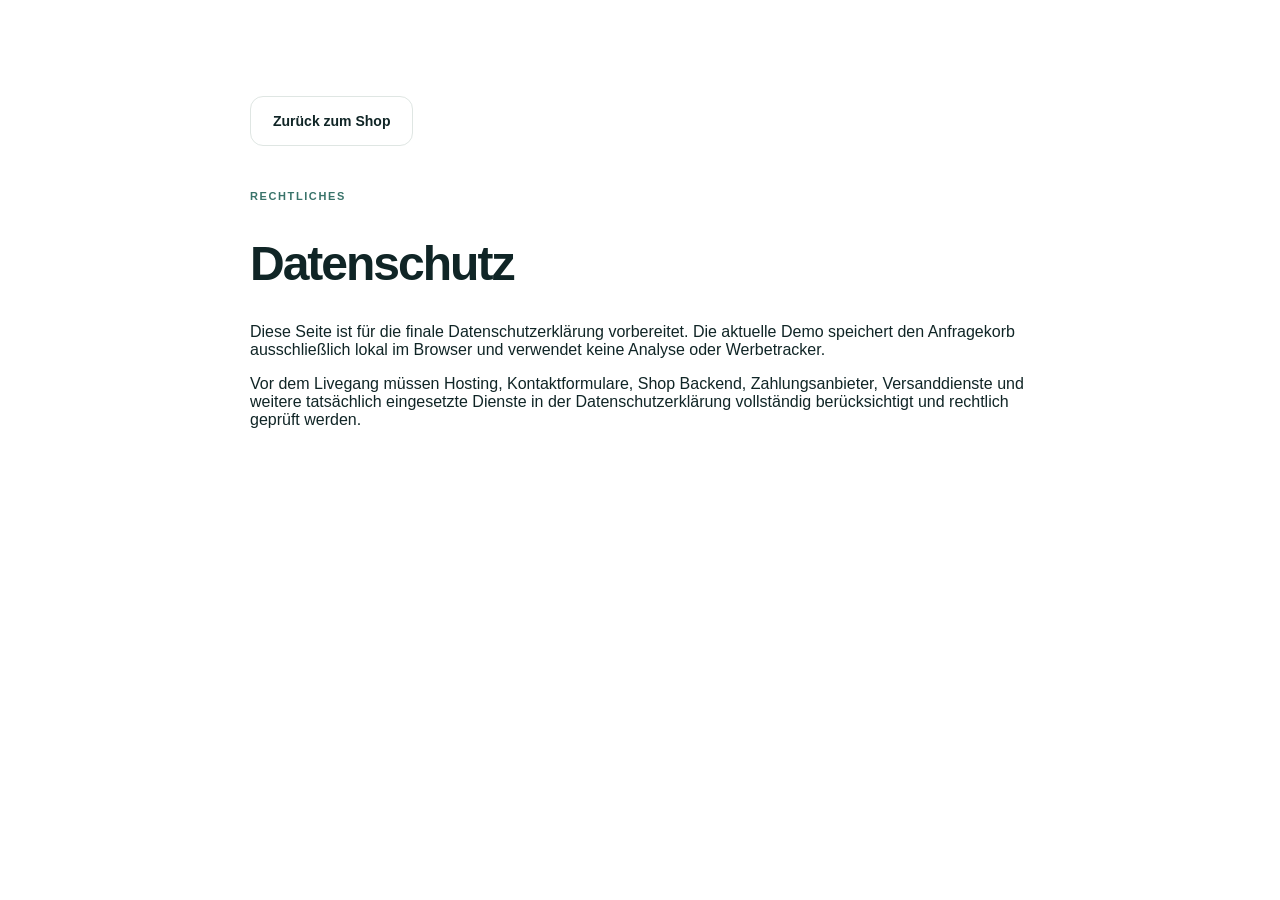
<file: datenschutz.html>
<!doctype html><html lang="de"><head><meta charset="utf-8"><meta name="viewport" content="width=device-width,initial-scale=1"><title>Datenschutz | Perfect Solution GmbH</title><link rel="stylesheet" href="styles.css"></head><body><main class="section"><div class="container" style="max-width:780px"><a href="index.html" class="button secondary">Zurück zum Shop</a><div style="margin-top:40px"><span class="eyebrow">Rechtliches</span><h1 style="font-family:Manrope,sans-serif;font-size:48px;letter-spacing:-2px">Datenschutz</h1><p>Diese Seite ist für die finale Datenschutzerklärung vorbereitet. Die aktuelle Demo speichert den Anfragekorb ausschließlich lokal im Browser und verwendet keine Analyse oder Werbetracker.</p><p>Vor dem Livegang müssen Hosting, Kontaktformulare, Shop Backend, Zahlungsanbieter, Versanddienste und weitere tatsächlich eingesetzte Dienste in der Datenschutzerklärung vollständig berücksichtigt und rechtlich geprüft werden.</p></div></div></main></body></html>
</file>
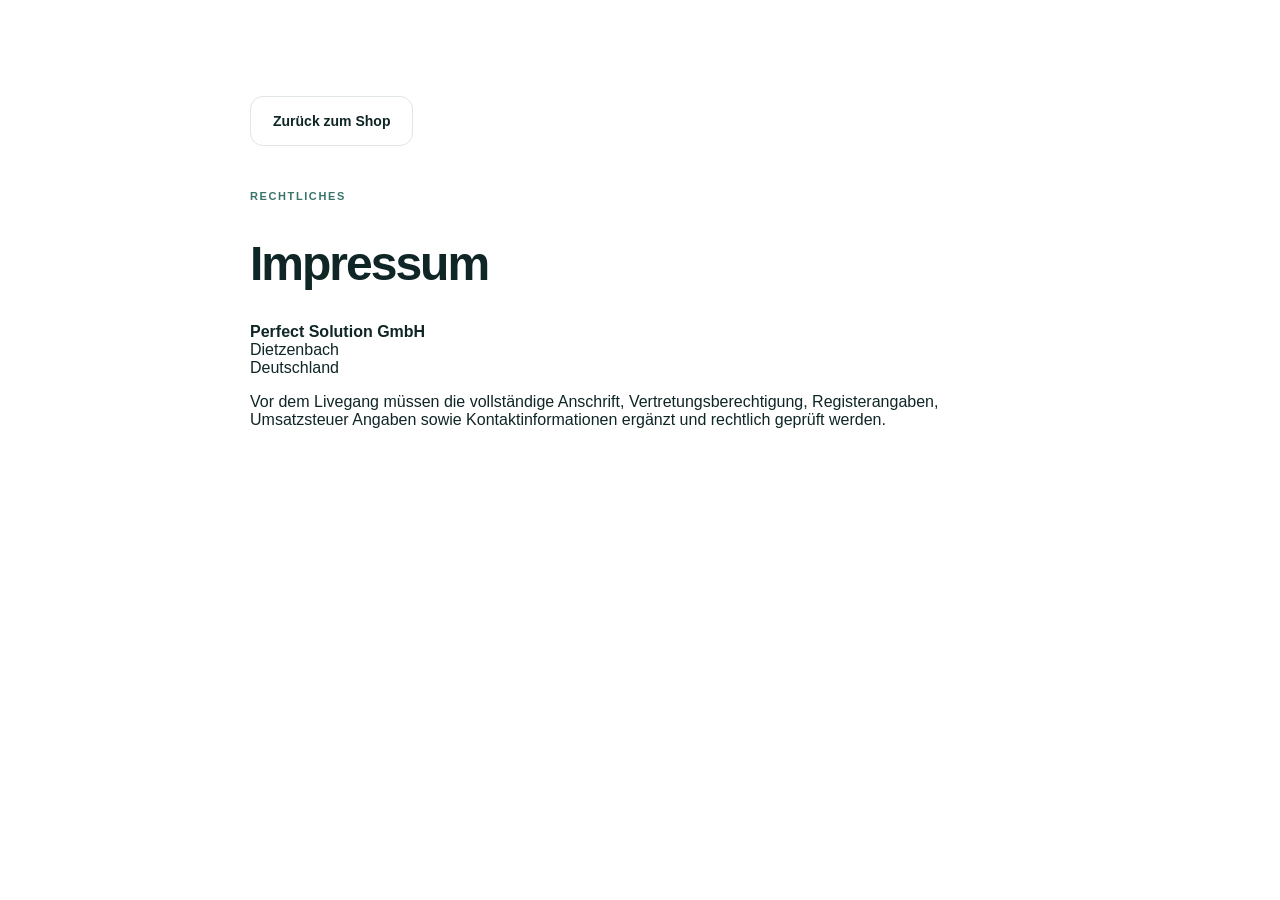
<file: impressum.html>
<!doctype html><html lang="de"><head><meta charset="utf-8"><meta name="viewport" content="width=device-width,initial-scale=1"><title>Impressum | Perfect Solution GmbH</title><link rel="stylesheet" href="styles.css"></head><body><main class="section"><div class="container" style="max-width:780px"><a href="index.html" class="button secondary">Zurück zum Shop</a><div style="margin-top:40px"><span class="eyebrow">Rechtliches</span><h1 style="font-family:Manrope,sans-serif;font-size:48px;letter-spacing:-2px">Impressum</h1><p><strong>Perfect Solution GmbH</strong><br>Dietzenbach<br>Deutschland</p><p>Vor dem Livegang müssen die vollständige Anschrift, Vertretungsberechtigung, Registerangaben, Umsatzsteuer Angaben sowie Kontaktinformationen ergänzt und rechtlich geprüft werden.</p></div></div></main></body></html>
</file>
<file: styles.css>
:root{
  --ink:#102526;
  --muted:#627374;
  --paper:#f5f7f4;
  --white:#fff;
  --brand:#0b4b49;
  --brand-dark:#073a39;
  --brand-soft:#dfeee8;
  --accent:#d7ff4f;
  --line:#dfe6e3;
  --radius:24px;
  --shadow:0 22px 60px rgba(16,37,38,.12);
}
*{box-sizing:border-box}
html{scroll-behavior:smooth}
body{margin:0;background:var(--white);color:var(--ink);font-family:"DM Sans",sans-serif;-webkit-font-smoothing:antialiased}
body.locked{overflow:hidden}
img{display:block;width:100%}
button,input{font:inherit}
button,a{color:inherit}
a{text-decoration:none}
button{cursor:pointer}
.container{width:min(1180px,calc(100% - 40px));margin:0 auto}
.topbar{background:var(--brand-dark);color:#eaf4f1;font-size:13px}
.topbar-inner{min-height:38px;display:flex;align-items:center;justify-content:space-between;gap:20px}
.topbar-copy{display:flex;align-items:center;gap:28px}
.topbar-copy span,.topbar-link{display:flex;align-items:center;gap:7px}
.topbar svg{width:15px;height:15px}
.topbar-link{font-weight:700;color:var(--accent)}
.site-header{position:sticky;top:0;z-index:40;background:rgba(255,255,255,.96);backdrop-filter:blur(18px);box-shadow:0 1px 0 rgba(16,37,38,.08)}
.header-main{height:90px;display:grid;grid-template-columns:230px 1fr auto;align-items:center;gap:26px}
.brand{display:inline-flex;align-items:center;gap:11px;width:max-content}
.brand-mark{width:44px;height:44px;position:relative;display:grid;place-items:center}
.brand-bubble{position:absolute;border-radius:999px;background:var(--brand)}
.brand-bubble.one{width:25px;height:25px;left:0;bottom:5px}
.brand-bubble.two{width:18px;height:18px;right:2px;bottom:8px;background:#21a188}
.brand-bubble.three{width:12px;height:12px;right:7px;top:2px;background:var(--accent)}
.brand-spark{position:relative;color:#fff;font-size:14px;font-weight:800}
.brand-copy{display:flex;flex-direction:column;line-height:1}
.brand-copy strong{font-family:"Manrope",sans-serif;font-size:18px;letter-spacing:-.6px}
.brand-copy small{font-size:8px;letter-spacing:2px;margin-top:7px;color:var(--muted);font-weight:800}
.search{height:48px;display:grid;grid-template-columns:20px 1fr auto;align-items:center;gap:12px;background:var(--paper);border:1px solid var(--line);border-radius:14px;padding-left:15px;transition:.2s ease}
.search:focus-within{background:#fff;border-color:#9cc8bb;box-shadow:0 0 0 4px rgba(11,75,73,.08)}
.search svg{width:18px;color:#758687}
.search input{border:0;outline:0;background:transparent;min-width:0;color:var(--ink)}
.search input::placeholder{color:#839190}
.search button{height:36px;border:0;border-radius:10px;background:var(--brand);color:white;padding:0 18px;margin-right:5px;font-weight:700}
.header-actions{display:flex;align-items:center;gap:7px}
.icon-action{position:relative;border:0;background:transparent;display:grid;place-items:center;gap:3px;min-width:58px;padding:7px 8px;color:var(--ink)}
.icon-action svg{width:21px;height:21px}
.icon-action span{font-size:11px;font-weight:600}
.cart-action strong{position:absolute;top:1px;right:3px;width:18px;height:18px;display:grid;place-items:center;border-radius:50%;font-size:9px;background:var(--accent);color:#14312c}
.menu-button{display:none;border:0;background:var(--paper);border-radius:12px;width:44px;height:44px}
.main-nav{border-top:1px solid var(--line);position:relative}
.nav-inner{min-height:49px;display:flex;align-items:center;gap:30px;font-size:14px;font-weight:650}
.nav-inner>a{position:relative}
.nav-inner>a:after{content:"";position:absolute;left:0;right:100%;bottom:-15px;height:2px;background:var(--brand);transition:.2s ease}
.nav-inner>a:hover:after{right:0}
.category-trigger{height:35px;border:0;border-radius:10px;background:var(--brand);color:#fff;padding:0 14px;display:flex;align-items:center;gap:8px;font-weight:700}
.category-trigger svg{width:16px}
.offer-link{margin-left:auto;color:#0e7d68;display:flex;align-items:center;gap:6px}
.offer-link svg{width:17px}
.category-panel{position:absolute;left:0;right:0;top:49px;background:#fff;border-top:1px solid var(--line);box-shadow:0 18px 35px rgba(13,45,43,.12);padding:24px 0;opacity:0;visibility:hidden;transform:translateY(-8px);transition:.2s ease}
.category-panel.open{opacity:1;visibility:visible;transform:none}
.category-panel-grid{display:grid;grid-template-columns:repeat(4,1fr);gap:10px}
.category-panel button{border:1px solid var(--line);background:#fff;border-radius:16px;padding:17px;display:flex;align-items:center;gap:12px;text-align:left;font-weight:700}
.category-panel button:hover{background:var(--paper);border-color:#b6cdc6}
.category-panel svg{width:20px;color:var(--brand)}
.hero{background:linear-gradient(135deg,#f1f7f4 0%,#fbfcfa 48%,#eef5ee 100%);overflow:hidden}
.hero-grid{min-height:620px;display:grid;grid-template-columns:.95fr 1.05fr;align-items:center;gap:66px;padding:64px 0}
.eyebrow{display:inline-flex;align-items:center;gap:7px;text-transform:uppercase;letter-spacing:1.6px;font-size:11px;font-weight:800;color:#39736a}
.eyebrow svg{width:15px;height:15px}
.eyebrow.light{color:#b8e1d7}
.hero h1,.section h2,.business-card h2,.contact-section h2{font-family:"Manrope",sans-serif}
.hero h1{font-size:clamp(42px,5vw,66px);line-height:1.02;letter-spacing:-2.8px;margin:16px 0 22px;max-width:650px}
.hero h1 span{color:var(--brand)}
.hero-copy>p{font-size:18px;line-height:1.7;color:var(--muted);max-width:620px}
.hero-actions{display:flex;align-items:center;gap:12px;margin:32px 0}
.button{display:inline-flex;align-items:center;justify-content:center;gap:10px;min-height:50px;padding:0 22px;border:0;border-radius:13px;font-weight:800;font-size:14px;transition:.2s ease}
.button:hover{transform:translateY(-2px)}
.button svg{width:18px}
.button.primary{background:var(--brand);color:#fff;box-shadow:0 12px 22px rgba(11,75,73,.18)}
.button.primary:hover{background:var(--brand-dark)}
.button.secondary{background:#fff;border:1px solid var(--line)}
.button.dark{background:var(--ink);color:#fff}
.button.full{width:100%}
.hero-trust{display:flex;flex-wrap:wrap;gap:17px;color:#526566;font-size:13px;font-weight:650}
.hero-trust span{display:flex;align-items:center;gap:6px}
.hero-trust svg{width:16px;color:#1b8b72}
.hero-visual{position:relative;height:500px}
.hero-visual:before{content:"";position:absolute;width:420px;height:420px;border-radius:50%;background:var(--accent);right:-100px;top:-120px;filter:blur(1px);opacity:.78}
.hero-visual img{height:100%;object-fit:cover;border-radius:36px;position:relative;z-index:1;box-shadow:var(--shadow)}
.hero-card{position:absolute;z-index:2;background:rgba(255,255,255,.95);backdrop-filter:blur(12px);border:1px solid rgba(255,255,255,.75);box-shadow:0 18px 38px rgba(15,42,42,.16)}
.hero-card-one{left:-30px;bottom:28px;border-radius:18px;padding:15px 18px;display:flex;align-items:center;gap:11px}
.hero-card-one .hero-card-icon{width:42px;height:42px;border-radius:12px;display:grid;place-items:center;background:var(--brand-soft);color:var(--brand)}
.hero-card-one strong,.hero-card-one small{display:block}
.hero-card-one strong{font-size:14px}
.hero-card-one small{font-size:11px;color:var(--muted);margin-top:3px}
.hero-card-two{right:-22px;top:32px;border-radius:18px;padding:16px;width:132px}
.hero-card-two strong{display:block;font-family:"Manrope";font-size:34px;color:var(--brand)}
.hero-card-two span{font-size:11px;line-height:1.3;color:var(--muted)}
.quick-benefits{background:#fff;border-bottom:1px solid var(--line)}
.benefit-grid{display:grid;grid-template-columns:repeat(4,1fr)}
.benefit-grid article{display:flex;align-items:center;gap:13px;padding:28px 24px;border-right:1px solid var(--line)}
.benefit-grid article:first-child{padding-left:0}
.benefit-grid article:last-child{border-right:0}
.benefit-grid svg{width:23px;color:var(--brand)}
.benefit-grid strong,.benefit-grid span{display:block}
.benefit-grid strong{font-size:14px}
.benefit-grid span{font-size:11px;color:var(--muted);margin-top:4px}
.section{padding:96px 0}
.section-heading{display:flex;justify-content:space-between;align-items:end;gap:40px;margin-bottom:38px}
.section-heading h2,.advisory-copy h2,.faq-grid h2{font-size:clamp(32px,4vw,48px);letter-spacing:-2px;line-height:1.08;margin:10px 0 0}
.section-heading>p{max-width:510px;color:var(--muted);line-height:1.65;margin:0}
.categories-section{background:#fff}
.category-cards{display:grid;grid-template-columns:1.1fr .9fr .9fr;grid-template-rows:250px 250px;gap:16px}
.category-card{position:relative;border:0;border-radius:24px;overflow:hidden;padding:0;text-align:left;background:#102526;color:#fff}
.category-card.large{grid-row:span 2}
.category-card.wide{grid-column:span 2}
.category-card img{height:100%;object-fit:cover;transition:.45s ease}
.category-card:hover img{transform:scale(1.045)}
.category-overlay{position:absolute;inset:0;background:linear-gradient(180deg,rgba(7,25,25,.02) 20%,rgba(7,25,25,.78) 100%)}
.category-content{position:absolute;inset:auto 22px 22px;display:grid;grid-template-columns:1fr auto;align-items:end}
.category-content small,.category-content em{grid-column:1;font-style:normal}
.category-content small{font-size:10px;letter-spacing:1px;opacity:.7;margin-bottom:7px}
.category-content strong{font-family:"Manrope";font-size:20px;grid-column:1;letter-spacing:-.5px}
.category-content em{font-size:11px;margin-top:5px;opacity:.75}
.category-content svg{grid-column:2;grid-row:1 / span 4;width:38px;height:38px;padding:10px;border-radius:50%;background:rgba(255,255,255,.16)}
.products-section{background:var(--paper)}
.products-heading{align-items:center}
.product-controls{display:flex;align-items:center;gap:7px;flex-wrap:wrap}
.filter{border:1px solid var(--line);background:#fff;border-radius:999px;padding:9px 14px;font-size:12px;font-weight:700}
.filter.active{background:var(--brand);border-color:var(--brand);color:#fff}
.product-grid{display:grid;grid-template-columns:repeat(4,1fr);gap:16px}
.product-card{background:#fff;border:1px solid #e5ebe8;border-radius:20px;overflow:hidden;transition:.25s ease}
.product-card:hover{transform:translateY(-5px);box-shadow:0 18px 35px rgba(16,37,38,.09)}
.product-art{height:205px;background:linear-gradient(145deg,#eff5f2,#f9fbf9);display:grid;place-items:center;position:relative}
.product-art:after{content:"";position:absolute;width:110px;height:110px;border-radius:50%;background:var(--accent);opacity:.35;filter:blur(4px)}
.product-art svg{position:relative;z-index:1;width:72px;height:72px;stroke-width:1.25;color:var(--brand)}
.product-badge{position:absolute;z-index:2;top:13px;left:13px;padding:6px 9px;background:#fff;border-radius:999px;font-size:9px;font-weight:800;letter-spacing:.5px}
.product-body{padding:17px}
.product-meta{font-size:10px;text-transform:uppercase;letter-spacing:1px;color:#769087;font-weight:800}
.product-title{font-family:"Manrope";font-size:16px;line-height:1.35;margin:8px 0 7px;min-height:43px}
.product-copy{font-size:12px;color:var(--muted);line-height:1.5;min-height:36px}
.product-buy{margin-top:16px;padding-top:14px;border-top:1px solid var(--line);display:flex;align-items:center;justify-content:space-between;gap:10px}
.product-price small{display:block;color:var(--muted);font-size:9px}
.product-price strong{font-size:13px;color:var(--brand)}
.add-button{width:42px;height:42px;border:0;border-radius:12px;background:var(--brand);color:#fff;display:grid;place-items:center}
.add-button:hover{background:var(--brand-dark)}
.add-button svg{width:18px}
.empty-state{display:none;text-align:center;padding:70px 20px;background:#fff;border-radius:22px;border:1px dashed #c7d4cf}
.empty-state.visible{display:block}
.empty-state svg{width:35px;height:35px;color:#7e918e;margin-bottom:10px}
.empty-state strong,.empty-state span{display:block}
.empty-state span{color:var(--muted);font-size:13px;margin:7px 0 14px}
.text-button{border:0;background:transparent;color:var(--brand);font-weight:800}
.catalog-note{display:flex;gap:20px;align-items:center;margin-top:22px;background:#e5f2ed;border:1px solid #cce4da;border-radius:18px;padding:18px}
.catalog-note>div{display:flex;align-items:center;gap:9px;white-space:nowrap}
.catalog-note svg{width:19px;color:var(--brand)}
.catalog-note p{margin:0;color:#516b67;font-size:12px;line-height:1.55}
.business-section{padding:0 0 96px;background:var(--paper)}
.business-card{background:linear-gradient(145deg,var(--brand-dark),#0b5d57);color:#fff;border-radius:32px;padding:56px;display:grid;grid-template-columns:1fr .82fr;gap:70px;align-items:center;position:relative;overflow:hidden}
.business-card:before{content:"";position:absolute;width:400px;height:400px;border:80px solid rgba(215,255,79,.08);border-radius:50%;left:-240px;bottom:-240px}
.business-copy{position:relative;z-index:1}
.business-card h2{font-size:clamp(36px,4vw,54px);line-height:1.08;letter-spacing:-2px;margin:12px 0 18px}
.business-copy>p{line-height:1.7;color:#c9ddda}
.business-points{display:flex;flex-wrap:wrap;gap:12px 18px;margin-top:28px}
.business-points span{display:flex;gap:6px;align-items:center;font-size:12px;font-weight:700}
.business-points svg{width:15px;color:var(--accent)}
.business-form{background:#fff;color:var(--ink);border-radius:24px;padding:26px;box-shadow:0 28px 50px rgba(0,0,0,.17)}
.business-form h3{font-family:"Manrope";font-size:22px;margin:0 0 18px}
.business-form label{display:grid;gap:6px;font-size:11px;font-weight:700;margin-bottom:12px}
.business-form input[type=text],.business-form input[type=tel],.business-form input[type=email]{width:100%;height:44px;border:1px solid var(--line);border-radius:11px;padding:0 12px;outline:none}
.business-form input:focus{border-color:#8fbbb0;box-shadow:0 0 0 3px rgba(11,75,73,.07)}
.form-row{display:grid;grid-template-columns:1fr 1fr;gap:10px}
.checkbox{display:flex!important;grid-template-columns:none!important;align-items:flex-start;gap:8px!important;font-weight:500!important;color:var(--muted);line-height:1.4}
.checkbox input{margin-top:2px}
.form-status{display:block;margin-top:10px;color:#2a7a68;min-height:16px}
.advisory-grid{display:grid;grid-template-columns:.9fr 1.1fr;gap:75px;align-items:center}
.advisory-visual{height:570px;position:relative}
.advisory-visual img{height:100%;object-fit:cover;border-radius:30px}
.advisory-badge{position:absolute;right:-22px;bottom:28px;background:#fff;border-radius:16px;box-shadow:var(--shadow);padding:14px 17px;display:flex;align-items:center;gap:8px;font-weight:800;font-size:12px}
.advisory-badge svg{width:18px;color:#168269}
.advisory-copy>p,.faq-grid>div>p{color:var(--muted);line-height:1.7}
.advisory-list{margin:28px 0}
.advisory-list article{display:grid;grid-template-columns:45px 1fr;gap:13px;padding:17px 0;border-bottom:1px solid var(--line)}
.advisory-list article>span{width:34px;height:34px;border-radius:10px;background:var(--brand-soft);color:var(--brand);display:grid;place-items:center;font-size:10px;font-weight:800}
.advisory-list strong{font-family:"Manrope"}
.advisory-list p{margin:5px 0 0;color:var(--muted);font-size:13px}
.faq-section{background:#f8faf8}
.faq-grid{display:grid;grid-template-columns:.8fr 1.2fr;gap:70px}
.faq-list details{border-bottom:1px solid var(--line);padding:18px 0}
.faq-list summary{list-style:none;display:flex;align-items:center;justify-content:space-between;gap:20px;font-weight:800;cursor:pointer}
.faq-list summary::-webkit-details-marker{display:none}
.faq-list summary svg{width:18px;transition:.2s ease}
.faq-list details[open] summary svg{transform:rotate(45deg)}
.faq-list details p{margin:12px 35px 0 0;color:var(--muted);font-size:13px;line-height:1.65}
.contact-section{background:#0a3434;color:#fff;padding:70px 0}
.contact-grid{display:grid;grid-template-columns:1fr 1fr;align-items:center;gap:70px}
.contact-section h2{font-size:clamp(34px,4vw,50px);line-height:1.1;letter-spacing:-2px;margin:10px 0 0}
.contact-actions{display:grid;gap:10px}
.contact-actions a{display:grid;grid-template-columns:46px 1fr 18px;align-items:center;gap:12px;background:rgba(255,255,255,.07);border:1px solid rgba(255,255,255,.12);border-radius:17px;padding:14px}
.contact-actions a:hover{background:rgba(255,255,255,.11)}
.contact-actions>a>svg:first-child{width:44px;height:44px;padding:12px;border-radius:12px;background:rgba(215,255,79,.1);color:var(--accent)}
.contact-actions>a>svg:last-child{width:17px}
.contact-actions small,.contact-actions strong{display:block}
.contact-actions small{font-size:10px;color:#9fb8b5;margin-bottom:3px}
.contact-actions strong{font-size:13px}
.footer{background:#071e1f;color:#d8e6e3;padding:65px 0 22px}
.footer .inverse .brand-bubble.one{background:#fff}
.footer .inverse .brand-copy strong{color:#fff}
.footer .inverse .brand-copy small{color:#839f9a}
.footer-grid{display:grid;grid-template-columns:1.4fr repeat(3,1fr);gap:55px}
.footer-grid>div:not(.footer-brand){display:flex;flex-direction:column;gap:11px;font-size:12px}
.footer-grid>div>strong{font-family:"Manrope";font-size:14px;color:#fff;margin-bottom:4px}
.footer-grid a,.footer-grid span{color:#9cb0ad}
.footer-grid a:hover{color:#fff}
.footer-brand p{max-width:300px;color:#8fa5a1;line-height:1.6;font-size:12px;margin-top:18px}
.footer-bottom{display:flex;justify-content:space-between;gap:20px;border-top:1px solid rgba(255,255,255,.08);margin-top:45px;padding-top:20px;color:#718985;font-size:10px}
.drawer{position:fixed;z-index:80;right:0;top:0;bottom:0;width:min(430px,100%);background:#fff;box-shadow:-25px 0 60px rgba(0,0,0,.16);transform:translateX(104%);transition:.32s cubic-bezier(.2,.8,.2,1);display:flex;flex-direction:column}
.drawer.open{transform:none}
.drawer-head{padding:22px;border-bottom:1px solid var(--line);display:flex;align-items:center;justify-content:space-between}
.drawer-head small{color:var(--muted)}
.drawer-head h3{font-family:"Manrope";margin:2px 0 0;font-size:24px}
.drawer-head button,.modal-close{border:0;background:var(--paper);width:40px;height:40px;border-radius:12px;display:grid;place-items:center}
.drawer-body{padding:14px 22px;overflow:auto;flex:1}
.drawer-item{display:grid;grid-template-columns:54px 1fr auto;gap:12px;align-items:center;padding:13px 0;border-bottom:1px solid var(--line)}
.drawer-item-icon{width:54px;height:54px;border-radius:13px;background:var(--paper);display:grid;place-items:center;color:var(--brand)}
.drawer-item-icon svg{width:24px}
.drawer-item strong,.drawer-item small{display:block}
.drawer-item strong{font-size:13px}
.drawer-item small{font-size:10px;color:var(--muted);margin-top:3px}
.drawer-item-controls{display:flex;align-items:center;gap:7px}
.drawer-item-controls button{width:27px;height:27px;border:1px solid var(--line);border-radius:8px;background:#fff}
.drawer-item-controls span{font-size:12px;font-weight:800}
.drawer-empty{text-align:center;padding:70px 34px;margin:auto}
.drawer-empty svg{width:38px;height:38px;color:#89a09b;margin-bottom:12px}
.drawer-empty strong,.drawer-empty span{display:block}
.drawer-empty span{font-size:12px;line-height:1.6;color:var(--muted);margin-top:7px}
.drawer-footer{padding:20px 22px;border-top:1px solid var(--line)}
.drawer-footer>small{display:block;text-align:center;color:var(--muted);font-size:10px;margin-top:9px}
.drawer-total{display:flex;justify-content:space-between;font-size:12px;margin-bottom:12px}
.drawer-total strong{font-size:18px}
.backdrop{position:fixed;z-index:70;inset:0;background:rgba(5,25,25,.45);backdrop-filter:blur(3px);opacity:0;visibility:hidden;transition:.2s ease}
.backdrop.visible{opacity:1;visibility:visible}
.modal{position:fixed;z-index:90;inset:0;display:grid;place-items:center;padding:20px;opacity:0;visibility:hidden;transition:.2s ease}
.modal.open{opacity:1;visibility:visible}
.modal-card{width:min(430px,100%);background:#fff;border-radius:25px;padding:34px;box-shadow:var(--shadow);text-align:center;position:relative;transform:translateY(12px);transition:.2s ease}
.modal.open .modal-card{transform:none}
.modal-close{position:absolute;right:14px;top:14px}
.modal-icon{width:58px;height:58px;border-radius:18px;display:grid;place-items:center;background:var(--brand-soft);color:var(--brand);margin:4px auto 15px}
.modal-card>small{color:#52746e;font-weight:800;text-transform:uppercase;letter-spacing:1px}
.modal-card h3{font-family:"Manrope";font-size:25px;margin:8px 0}
.modal-card p{font-size:13px;line-height:1.65;color:var(--muted);margin:0 0 20px}
.toast{position:fixed;z-index:100;left:50%;bottom:28px;transform:translate(-50%,30px);opacity:0;background:#102d2d;color:#fff;border-radius:14px;padding:12px 16px;display:flex;align-items:center;gap:9px;box-shadow:0 16px 35px rgba(0,0,0,.18);font-size:12px;font-weight:700;pointer-events:none;transition:.25s ease}
.toast.show{opacity:1;transform:translate(-50%,0)}
.toast svg{width:17px;color:var(--accent)}
@media(max-width:980px){
  .header-main{grid-template-columns:1fr auto;height:auto;min-height:78px}
  .search{grid-column:1 / -1;grid-row:2;margin-bottom:14px}
  .main-nav .nav-inner>a{display:none}
  .nav-inner{min-height:45px}
  .category-trigger{background:transparent;color:var(--ink);padding-left:0}
  .offer-link{display:flex!important}
  .menu-button{display:grid;place-items:center}
  .category-panel{top:45px}
  .category-panel-grid{grid-template-columns:repeat(2,1fr)}
  .hero-grid{grid-template-columns:1fr;gap:35px;padding:55px 0}
  .hero-visual{height:430px}
  .hero-card-one{left:15px}
  .hero-card-two{right:15px}
  .benefit-grid{grid-template-columns:repeat(2,1fr)}
  .benefit-grid article:nth-child(2){border-right:0}
  .benefit-grid article:first-child{padding-left:24px}
  .category-cards{grid-template-columns:1fr 1fr;grid-template-rows:310px 240px 240px}
  .category-card.large{grid-row:auto;grid-column:span 2}
  .category-card.wide{grid-column:span 2}
  .product-grid{grid-template-columns:repeat(2,1fr)}
  .business-card{grid-template-columns:1fr;gap:35px;padding:42px}
  .advisory-grid,.faq-grid,.contact-grid{grid-template-columns:1fr;gap:38px}
  .advisory-visual{height:430px}
  .footer-grid{grid-template-columns:1.3fr 1fr 1fr}
  .footer-grid>div:last-child{grid-column:2}
}
@media(max-width:640px){
  .container{width:min(100% - 28px,1180px)}
  .topbar-secondary{display:none!important}
  .topbar-inner{font-size:11px}
  .topbar-link{font-size:10px}
  .header-main{gap:10px}
  .brand-copy strong{font-size:15px}
  .brand-copy small{font-size:7px;letter-spacing:1.5px}
  .header-actions{gap:0}
  .icon-action{min-width:46px;padding:6px 4px}
  .icon-action span{display:none}
  .cart-action strong{right:0}
  .search button{padding:0 13px}
  .category-panel-grid{grid-template-columns:1fr}
  .category-panel{max-height:70vh;overflow:auto}
  .hero-grid{padding:42px 0}
  .hero h1{font-size:42px;letter-spacing:-2px}
  .hero-copy>p{font-size:15px}
  .hero-actions{align-items:stretch;flex-direction:column}
  .hero-actions .button{width:100%}
  .hero-trust{display:grid;gap:9px}
  .hero-visual{height:330px}
  .hero-visual img{border-radius:24px}
  .hero-card-two{top:14px}
  .hero-card-one{bottom:14px}
  .benefit-grid{grid-template-columns:1fr}
  .benefit-grid article{border-right:0;border-bottom:1px solid var(--line);padding:20px 0!important}
  .section{padding:70px 0}
  .section-heading{display:block;margin-bottom:28px}
  .section-heading>p{margin-top:15px}
  .category-cards{display:grid;grid-template-columns:1fr;grid-template-rows:repeat(5,240px)}
  .category-card.large,.category-card.wide{grid-column:auto}
  .products-heading{display:block}
  .product-controls{margin-top:18px}
  .product-grid{grid-template-columns:1fr}
  .catalog-note{display:block}
  .catalog-note p{margin-top:8px}
  .business-section{padding-bottom:70px}
  .business-card{width:calc(100% - 16px);padding:28px 18px;border-radius:25px}
  .business-card h2{font-size:36px}
  .form-row{grid-template-columns:1fr}
  .advisory-visual{height:350px}
  .advisory-badge{right:12px}
  .faq-grid{gap:24px}
  .contact-section{padding:55px 0}
  .footer-grid{grid-template-columns:1fr 1fr;gap:35px 25px}
  .footer-brand{grid-column:span 2}
  .footer-grid>div:last-child{grid-column:auto}
  .footer-bottom{display:block}
  .footer-bottom span{display:block;margin-top:6px}
}
</file>
